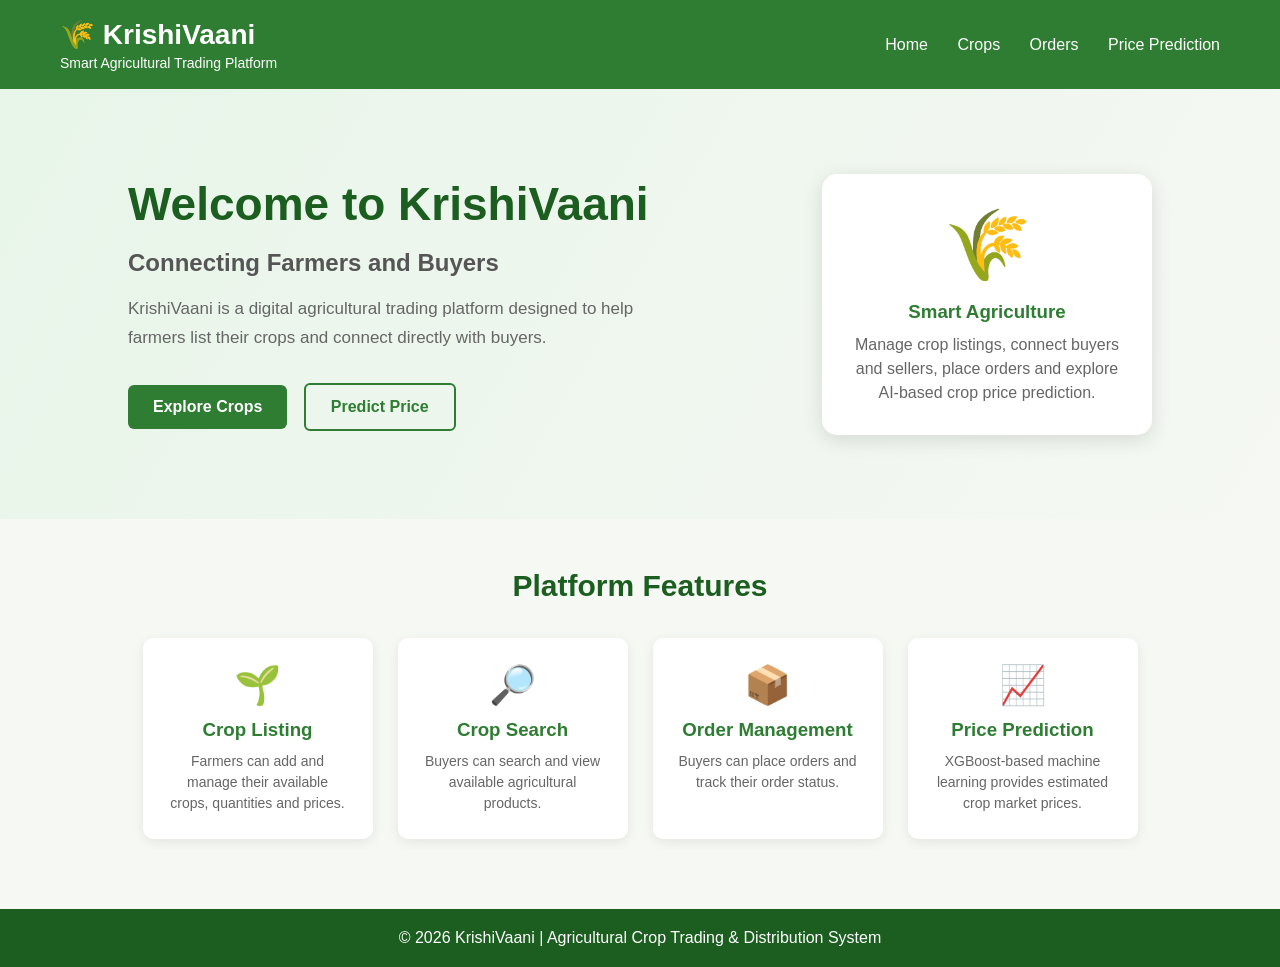
<file: src/main/resources/static/index.html>
<!DOCTYPE html>
<html lang="en">
<head>
    <meta charset="UTF-8">
    <meta name="viewport" content="width=device-width, initial-scale=1.0">

    <title>KrishiVaani - Agricultural Trading</title>

    <style>
        * {
            margin: 0;
            padding: 0;
            box-sizing: border-box;
            font-family: Arial, sans-serif;
        }

        body {
            background-color: #f5f8f3;
            color: #333;
        }

        header {
            background-color: #2e7d32;
            color: white;
            padding: 18px 60px;
            display: flex;
            justify-content: space-between;
            align-items: center;
        }

        .logo {
            font-size: 28px;
            font-weight: bold;
        }

        .tagline {
            font-size: 14px;
            margin-top: 4px;
        }

        nav a {
            color: white;
            text-decoration: none;
            margin-left: 25px;
            font-size: 16px;
        }

        nav a:hover {
            text-decoration: underline;
        }

        .hero {
            min-height: 430px;
            display: flex;
            align-items: center;
            justify-content: space-between;
            padding: 60px 10%;
            background: linear-gradient(120deg, #e8f5e9, #f5f8f3);
        }

        .hero-text {
            max-width: 550px;
        }

        .hero-text h1 {
            font-size: 46px;
            color: #1b5e20;
            margin-bottom: 18px;
        }

        .hero-text h2 {
            font-size: 24px;
            color: #555;
            margin-bottom: 18px;
        }

        .hero-text p {
            font-size: 17px;
            line-height: 1.7;
            color: #666;
        }

        .buttons {
            margin-top: 30px;
        }

        .btn {
            display: inline-block;
            padding: 13px 25px;
            margin-right: 12px;
            border-radius: 6px;
            text-decoration: none;
            font-weight: bold;
        }

        .primary {
            background-color: #2e7d32;
            color: white;
        }

        .secondary {
            border: 2px solid #2e7d32;
            color: #2e7d32;
        }

        .primary:hover {
            background-color: #1b5e20;
        }

        .secondary:hover {
            background-color: #e8f5e9;
        }

        .hero-card {
            width: 330px;
            background-color: white;
            padding: 30px;
            border-radius: 15px;
            box-shadow: 0 5px 20px rgba(0,0,0,0.12);
            text-align: center;
        }

        .hero-card .icon {
            font-size: 70px;
            margin-bottom: 15px;
        }

        .hero-card h3 {
            color: #2e7d32;
            margin-bottom: 10px;
        }

        .hero-card p {
            color: #666;
            line-height: 1.5;
        }

        .features {
            padding: 50px 10%;
            text-align: center;
        }

        .features h2 {
            color: #1b5e20;
            margin-bottom: 35px;
            font-size: 30px;
        }

        .feature-container {
            display: flex;
            justify-content: center;
            gap: 25px;
            flex-wrap: wrap;
        }

        .feature {
            background: white;
            width: 230px;
            padding: 25px;
            border-radius: 10px;
            box-shadow: 0 3px 12px rgba(0,0,0,0.08);
        }

        .feature-icon {
            font-size: 38px;
            margin-bottom: 12px;
        }

        .feature h3 {
            color: #2e7d32;
            margin-bottom: 10px;
        }

        .feature p {
            color: #666;
            font-size: 14px;
            line-height: 1.5;
        }

        footer {
            background-color: #1b5e20;
            color: white;
            text-align: center;
            padding: 20px;
            margin-top: 20px;
        }

        @media (max-width: 800px) {
            header {
                padding: 18px 25px;
                flex-direction: column;
                gap: 15px;
            }

            nav a {
                margin: 0 8px;
            }

            .hero {
                flex-direction: column;
                text-align: center;
                gap: 40px;
            }

            .hero-text h1 {
                font-size: 38px;
            }
        }
    </style>
</head>

<body>

<header>

    <div>
        <div class="logo">🌾 KrishiVaani</div>
        <div class="tagline">Smart Agricultural Trading Platform</div>
    </div>

    <nav>
        <a href="/">Home</a>
        <a href="/crops.html">Crops</a>
        <a href="/orders.html">Orders</a>
        <a href="/prediction.html">Price Prediction</a>
    </nav>

</header>


<section class="hero">

    <div class="hero-text">

        <h1>Welcome to KrishiVaani</h1>

        <h2>Connecting Farmers and Buyers</h2>

        <p>
            KrishiVaani is a digital agricultural trading platform
            designed to help farmers list their crops and connect
            directly with buyers.
        </p>

        <div class="buttons">

            <a href="/crops.html" class="btn primary">
                Explore Crops
            </a>

            <a href="/prediction.html" class="btn secondary">
                Predict Price
            </a>

        </div>

    </div>


    <div class="hero-card">

        <div class="icon">🌾</div>

        <h3>Smart Agriculture</h3>

        <p>
            Manage crop listings, connect buyers and sellers,
            place orders and explore AI-based crop price prediction.
        </p>

    </div>

</section>


<section class="features">

    <h2>Platform Features</h2>

    <div class="feature-container">

        <div class="feature">

            <div class="feature-icon">🌱</div>

            <h3>Crop Listing</h3>

            <p>
                Farmers can add and manage their available crops,
                quantities and prices.
            </p>

        </div>


        <div class="feature">

            <div class="feature-icon">🔎</div>

            <h3>Crop Search</h3>

            <p>
                Buyers can search and view available agricultural
                products.
            </p>

        </div>


        <div class="feature">

            <div class="feature-icon">📦</div>

            <h3>Order Management</h3>

            <p>
                Buyers can place orders and track their order status.
            </p>

        </div>


        <div class="feature">

            <div class="feature-icon">📈</div>

            <h3>Price Prediction</h3>

            <p>
                XGBoost-based machine learning provides estimated
                crop market prices.
            </p>

        </div>

    </div>

</section>


<footer>

    <p>
        © 2026 KrishiVaani | Agricultural Crop Trading & Distribution System
    </p>

</footer>

</body>
</html>
</file>
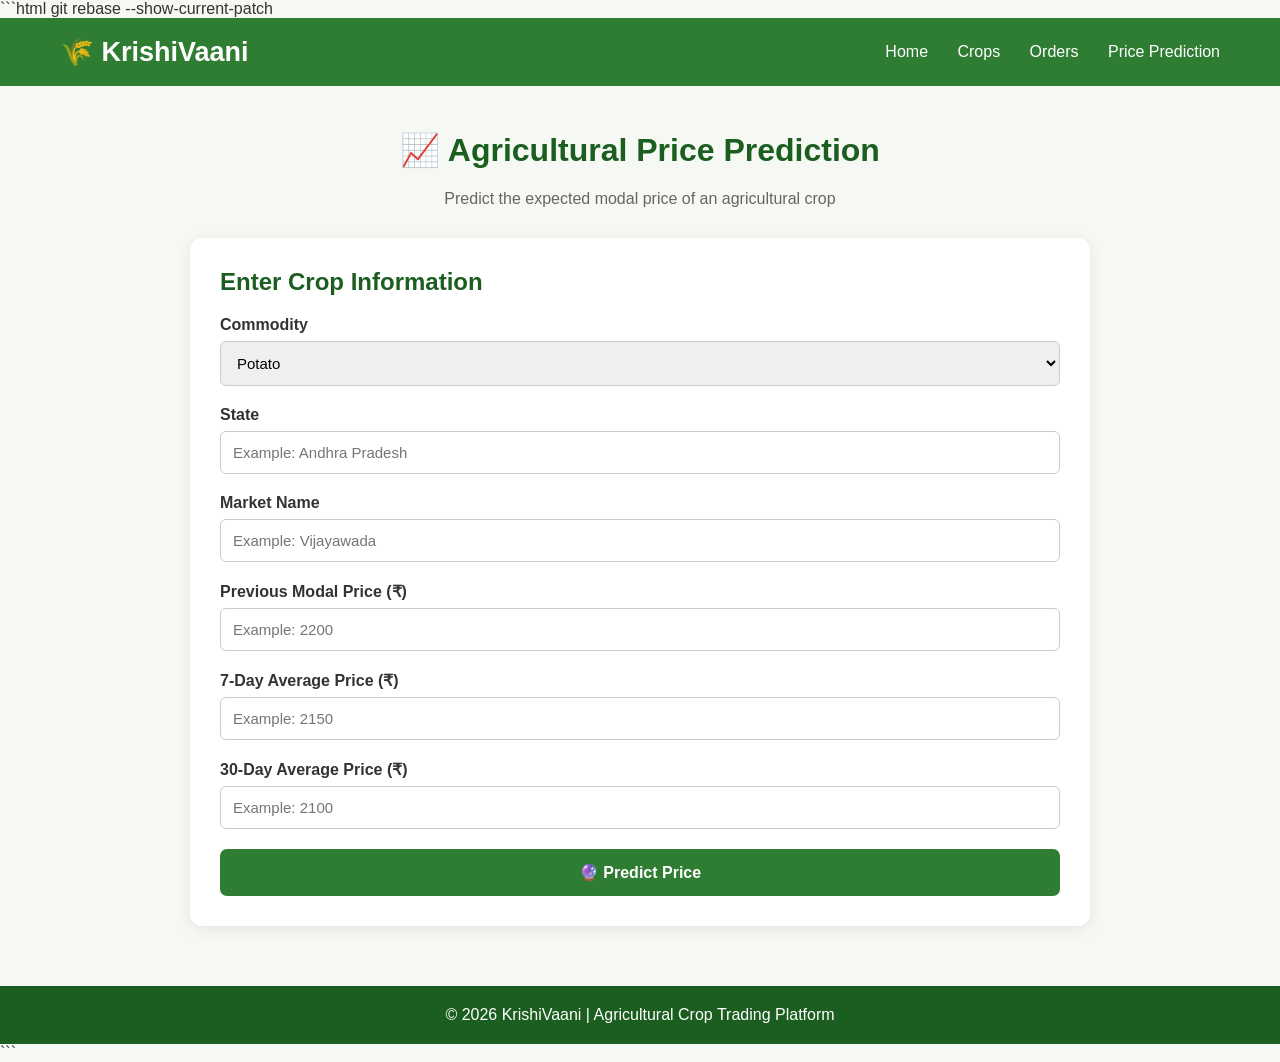
<file: src/main/resources/static/prediction.html>
```html
<!DOCTYPE html>
git rebase --show-current-patch<html lang="en">

<head>

    <meta charset="UTF-8">

    <meta name="viewport"
          content="width=device-width, initial-scale=1.0">

    <title>KrishiVaani - Price Prediction</title>


    <style>

        * {
            box-sizing: border-box;
            font-family: Arial, sans-serif;
        }


        body {
            margin: 0;
            background: #f5f8f3;
            color: #333;
        }


        header {
            background: #2e7d32;
            color: white;

            padding: 18px 60px;

            display: flex;
            justify-content: space-between;
            align-items: center;
        }


        .logo {
            font-size: 27px;
            font-weight: bold;
        }


        nav a {
            color: white;
            text-decoration: none;

            margin-left: 25px;
        }


        nav a:hover {
            text-decoration: underline;
        }


        .container {
            width: 90%;
            max-width: 900px;

            margin: 45px auto;
        }


        .title {
            text-align: center;
            margin-bottom: 30px;
        }


        .title h1 {
            color: #1b5e20;
        }


        .title p {
            color: #666;
        }


        .prediction-card {

            background: white;

            padding: 30px;

            border-radius: 12px;

            box-shadow:
                0 3px 15px rgba(0,0,0,0.08);
        }


        .prediction-card h2 {
            color: #1b5e20;

            margin-top: 0;
        }


        .form-group {
            margin-bottom: 20px;
        }


        label {
            display: block;

            font-weight: bold;

            margin-bottom: 7px;
        }


        select,
        input {

            width: 100%;

            padding: 12px;

            border: 1px solid #ccc;

            border-radius: 6px;

            font-size: 15px;
        }


        .predict-btn {

            width: 100%;

            padding: 14px;

            background: #2e7d32;

            color: white;

            border: none;

            border-radius: 7px;

            font-size: 16px;

            font-weight: bold;

            cursor: pointer;
        }


        .predict-btn:hover {
            background: #1b5e20;
        }


        .result {

            display: none;

            margin-top: 30px;

            padding: 25px;

            background: #e8f5e9;

            border-radius: 10px;

            text-align: center;

            border: 1px solid #a5d6a7;
        }


        .result h3 {
            color: #1b5e20;
        }


        .predicted-price {

            font-size: 36px;

            font-weight: bold;

            color: #2e7d32;

            margin: 15px 0;
        }


        .model-info {

            color: #666;

            font-size: 14px;
        }


        footer {

            margin-top: 60px;

            background: #1b5e20;

            color: white;

            text-align: center;

            padding: 20px;
        }

    </style>

</head>



<body>


<header>

    <div class="logo">
        🌾 KrishiVaani
    </div>


    <nav>

        <a href="/">
            Home
        </a>

        <a href="/crops.html">
            Crops
        </a>

        <a href="/orders.html">
            Orders
        </a>

        <a href="/prediction.html">
            Price Prediction
        </a>

    </nav>

</header>



<div class="container">


    <div class="title">

        <h1>
            📈 Agricultural Price Prediction
        </h1>

        <p>
            Predict the expected modal price of an agricultural crop
        </p>

    </div>



    <div class="prediction-card">


        <h2>
            Enter Crop Information
        </h2>


        <div class="form-group">

            <label>
                Commodity
            </label>

            <select id="commodity">

                <option value="Potato">
                    Potato
                </option>

                <option value="Onion">
                    Onion
                </option>

                <option value="Wheat">
                    Wheat
                </option>

                <option value="Tomato">
                    Tomato
                </option>

                <option value="Rice">
                    Rice
                </option>

            </select>

        </div>



        <div class="form-group">

            <label>
                State
            </label>

            <input
                type="text"
                id="state"
                placeholder="Example: Andhra Pradesh"
            >

        </div>



        <div class="form-group">

            <label>
                Market Name
            </label>

            <input
                type="text"
                id="market"
                placeholder="Example: Vijayawada"
            >

        </div>



        <div class="form-group">

            <label>
                Previous Modal Price (₹)
            </label>

            <input
                type="number"
                id="previousPrice"
                placeholder="Example: 2200"
            >

        </div>



        <div class="form-group">

            <label>
                7-Day Average Price (₹)
            </label>

            <input
                type="number"
                id="rolling7"
                placeholder="Example: 2150"
            >

        </div>



        <div class="form-group">

            <label>
                30-Day Average Price (₹)
            </label>

            <input
                type="number"
                id="rolling30"
                placeholder="Example: 2100"
            >

        </div>



        <button
            class="predict-btn"
            onclick="predictPrice()"
        >

            🔮 Predict Price

        </button>



        <div
            id="result"
            class="result"
        >

            <h3>
                Predicted Modal Price
            </h3>


            <div
                id="predictedPrice"
                class="predicted-price"
            >
                ₹0
            </div>


            <div class="model-info">

                🤖 Model:
                XGBoost Regressor

                <br>

                Historical price features used

            </div>

        </div>


    </div>

</div>



<footer>

    © 2026 KrishiVaani |
    Agricultural Crop Trading Platform

</footer>



<script>


function predictPrice() {

    /*
     * Temporary demonstration prediction.
     *
     * We will replace this section with
     * the actual XGBoost API connection
     * after the interface is working.
     */


    const previous =
        parseFloat(
            document.getElementById(
                "previousPrice"
            ).value
        );


    const rolling7 =
        parseFloat(
            document.getElementById(
                "rolling7"
            ).value
        );


    const rolling30 =
        parseFloat(
            document.getElementById(
                "rolling30"
            ).value
        );


    if (
        isNaN(previous) ||
        isNaN(rolling7) ||
        isNaN(rolling30)
    ) {

        alert(
            "Please enter all price values."
        );

        return;

    }


    /*
     * Temporary value only.
     * This is NOT the ML prediction.
     */

    const predicted =
        (
            previous * 0.5 +
            rolling7 * 0.3 +
            rolling30 * 0.2
        );


    document.getElementById(
        "predictedPrice"
    ).textContent =
        "₹" + predicted.toFixed(2);


    document.getElementById(
        "result"
    ).style.display = "block";

}

</script>


</body>

</html>
```
</file>
